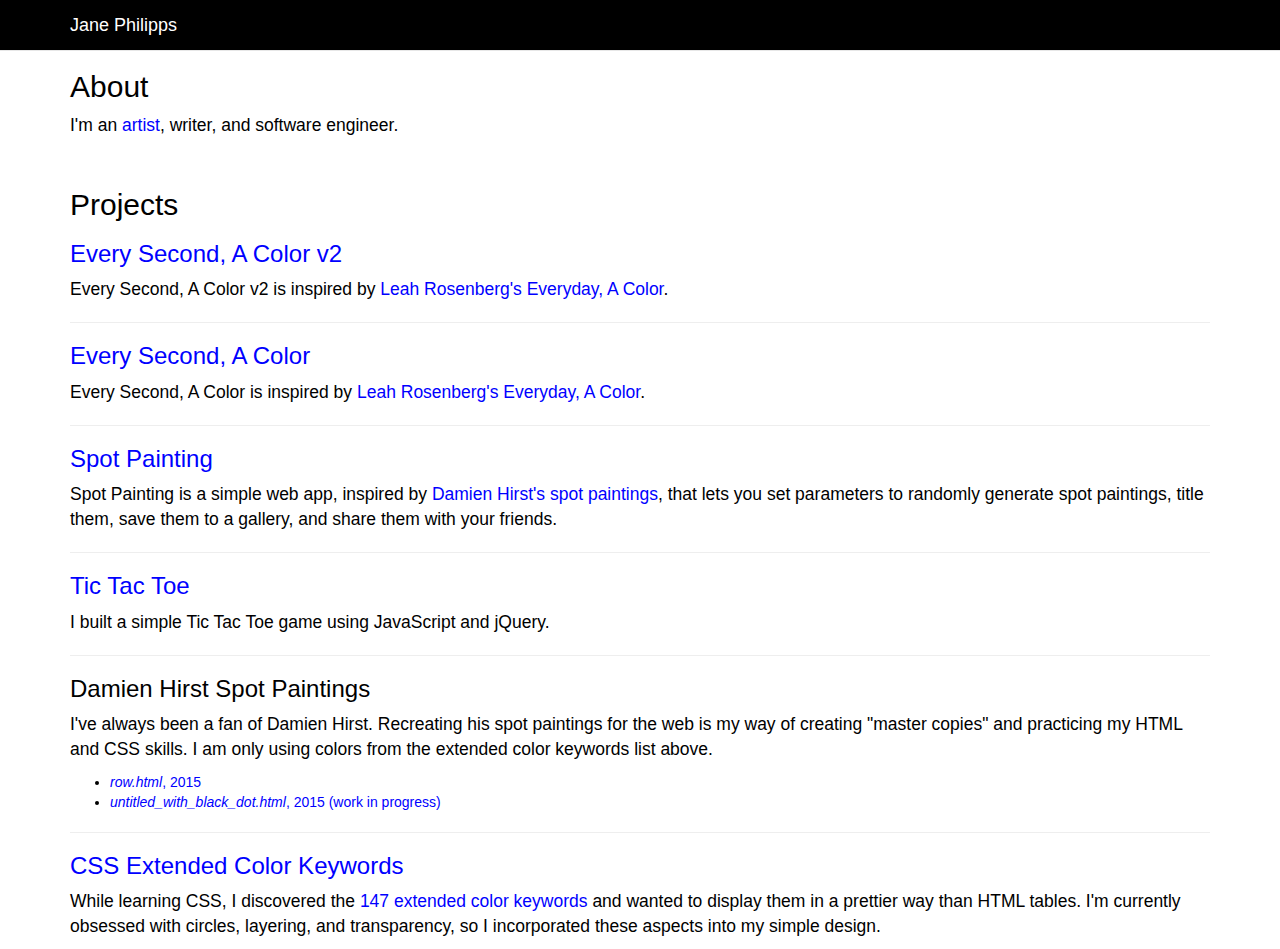
<file: index.html>
<!DOCTYPE html>
<html>
	<head>
		<title>
      Jane Philipps
    </title>
		<link rel="stylesheet" href="https://maxcdn.bootstrapcdn.com/bootstrap/3.3.5/css/bootstrap.min.css">
		<link rel="stylesheet" href="css/style.css" />
		<meta name="viewport" content="width=device-width, initial-scale=1">
    <script>
        (function(i,s,o,g,r,a,m){i['GoogleAnalyticsObject']=r;i[r]=i[r]||function(){
        (i[r].q=i[r].q||[]).push(arguments)},i[r].l=1*new Date();a=s.createElement(o),
        m=s.getElementsByTagName(o)[0];a.async=1;a.src=g;m.parentNode.insertBefore(a,m)
        })(window,document,'script','//www.google-analytics.com/analytics.js','ga');
        ga('create', 'UA-44446737-2', 'auto');
        ga('send', 'pageview');
    </script>
	</head>
	<body>
    <nav class="navbar navbar-default navbar-fixed-top">
      <div class="container">
        <div class="navbar-header">
          <a class="navbar-brand nav-color" href="./index.html">
            Jane Philipps
          </a>
        </div>
      </div>
    </nav>
		<div class="container">
			<div class="row">
				<div class="col-md-12">
					<h2>
            About
          </h2>
          <p>
            I'm an <a href="https://janephilipps.com" target="_blank">artist</a>, writer, and software engineer.
          </p>
          <br>
          <h2>
            Projects
          </h2>
          <h3>
            <a href="https://janephilipps.github.io/every-second-a-color-2/" target="_blank">
              Every Second, A Color v2
            </a>
          </h3>
          <p>
            Every Second, A Color v2 is inspired by <a href="http://www.leahrosenberg.com/everydayacolor/" target="_blank">Leah Rosenberg's Everyday, A Color</a>.
          </p>
          <hr>
          <h3>
            <a href="https://janephilipps.github.io/every-second-a-color/" target="_blank">
              Every Second, A Color
            </a>
          </h3>
          <p>
            Every Second, A Color is inspired by <a href="http://www.leahrosenberg.com/everydayacolor/" target="_blank">Leah Rosenberg's Everyday, A Color</a>.
          </p>
          <hr>
          <h3>
            <a href="http://spot-painting.com" target="_blank">
              Spot Painting
            </a>
          </h3>
          <p>
            Spot Painting is a simple web app, inspired by <a href="http://www.damienhirst.com/artworks/catalogue?category=1" target="_blank">Damien Hirst's spot paintings</a>, that lets you set parameters to randomly generate spot paintings, title them, save them to a gallery, and share them with your friends.
          </p>
          <hr>
          <!-- <h3>
            <a href="./drag-and-drop" target="_blank">
              Drag & Drop
            </a>
          </h3>
          <p>
            I built a simple drag & drop UI using jQuery.
          </p>
          <hr> -->
          <h3>
            <a href="./tictactoe.html" target="_blank">
              Tic Tac Toe
            </a>
          </h3>
          <p>
            I built a simple Tic Tac Toe game using JavaScript and jQuery.
          </p>
          <hr>
          <h3>
            Damien Hirst Spot Paintings
          </h3>
          <p>
            I've always been a fan of Damien Hirst. Recreating his spot paintings for the web is my way of creating "master copies" and practicing my HTML and CSS skills. I am only using colors from the extended color keywords list above.
          </p>
          <ul>
            <li class="expandee">
              <a href="./row.html" target="_blank">
                <i>row.html</i>, 2015
              </a>
            </li>
            <li class="expandee">
              <a href="./untitled_with_black_dot.html" target="_blank">
                <i>untitled_with_black_dot.html</i>, 2015 (work in progress)
              </a>
            </li>
          </ul>
          <hr>
          <h3>
            <a href="./css-color-keywords.html" target="_blank">
              CSS Extended Color Keywords
            </a>
          </h3>
          <p>
            While learning CSS, I discovered the <a href="http://www.w3.org/TR/css3-color/#svg-color" target="_blank">147 extended color keywords</a> and wanted to display them in a prettier way than HTML tables. I'm currently obsessed with circles, layering, and transparency, so I incorporated these aspects into my simple design.
          </p>
				</div>
			</div>
		</div>
		<script src="http://ajax.googleapis.com/ajax/libs/jquery/2.1.3/jquery.min.js"></script>
		<script src="https://maxcdn.bootstrapcdn.com/bootstrap/3.3.5/js/bootstrap.min.js"></script>
	</body>
</html>
</file>
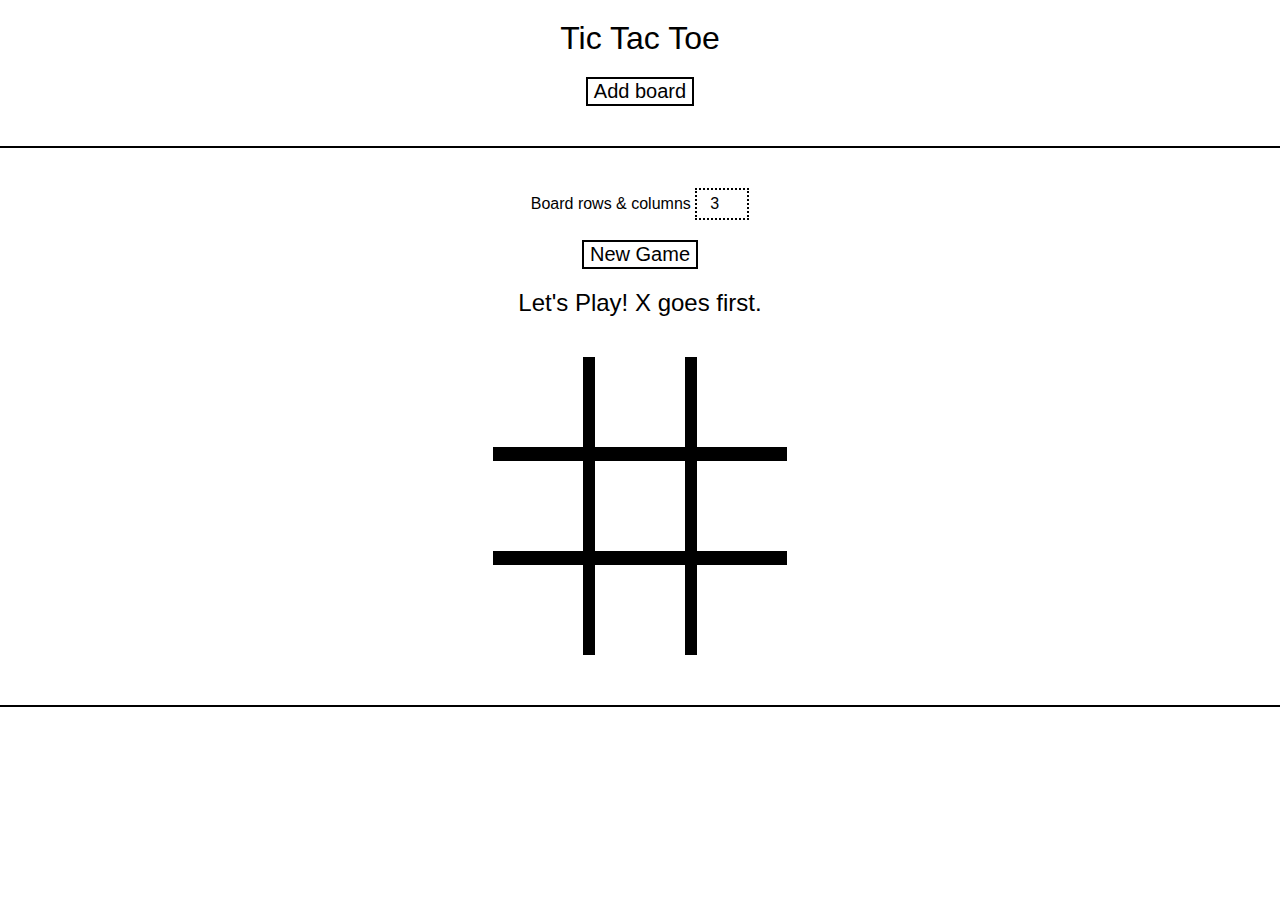
<file: angular-tic-tac-toe/index.html>
<!DOCTYPE html>
<html>
    <head>
        <meta charset="utf-8">
        <meta http-equiv="X-UA-Compatible" content="IE=edge">
        <meta name="viewport" content="width=device-width, initial-scale=1">
        <title>Tic Tac Toe</title>
    </head>
    <body ng-app="ticTacToeApp">
        <div ng-controller="HomeController">
            <div class="title">
                Tic Tac Toe
            </div>
            <button class="add-board" ng-click="addBoard()">
                Add board
            </button>
            <div ng-repeat="b in boardNumberToArray() track by $index" class="board-container">
                <div app-board></div>
            </div>
        </div>
    <script src="bundle.js"></script></body>
</html>
</file>
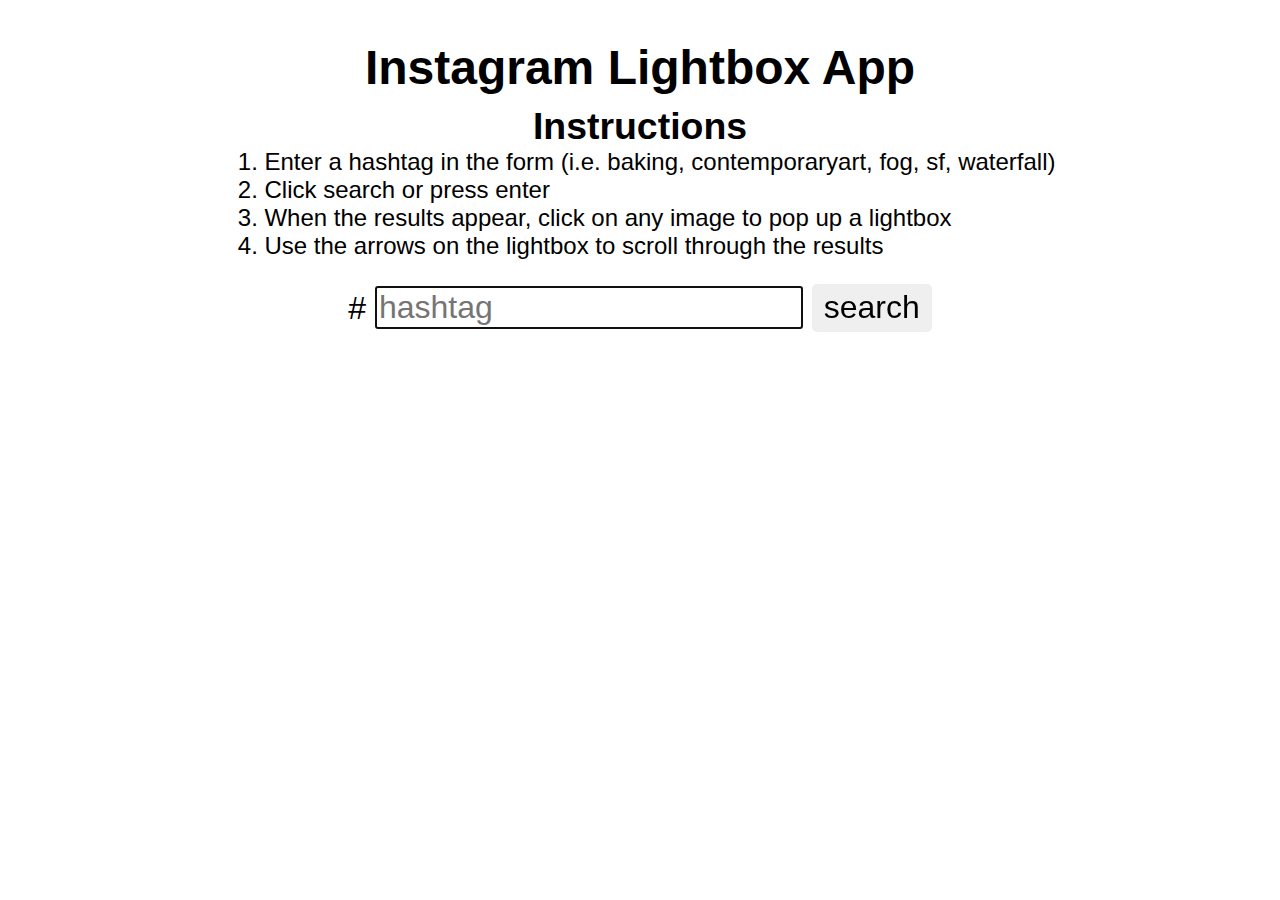
<file: lightbox/index.html>
<!DOCTYPE html>
<html>
<head>
  <meta charset="utf-8">
  <meta http-equiv="X-UA-Compatible" content="IE=edge">
  <title>Instagram Lightbox App</title>
  <link rel="stylesheet" href="style.css">
</head>
<body>
  <div id="container" id="fade">
    <h2>Instagram Lightbox App</h2>
    <div id="instructions">
        <h3>Instructions</h3>
        <ol>
          <li>Enter a hashtag in the form (i.e. baking, contemporaryart, fog, sf, waterfall)</li>
          <li>Click search or press enter</li>
          <li>When the results appear, click on any image to pop up a lightbox</li>
          <li>Use the arrows on the lightbox to scroll through the results</li>
        </ol>
      </div>
    <form id="search">
      # <input id="hashtag" type="text" placeholder="hashtag" autofocus>
      <input type="submit" value="search">
    </form>
    <div id="template"></div>
  </div>

  <script src="script.js"></script>

</body>
</html>
</file>
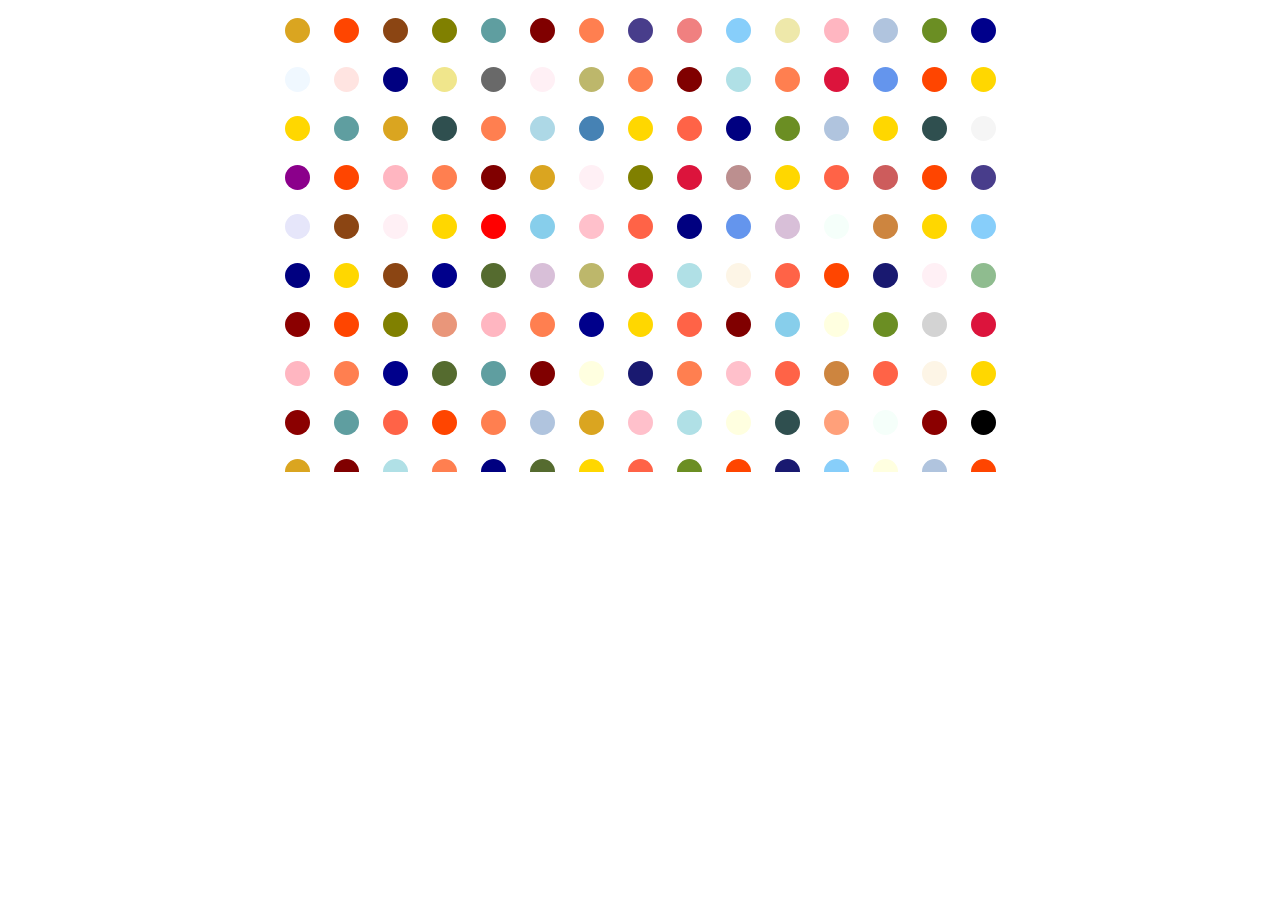
<file: jane-philipps-row-2014.html>
<!DOCTYPE html>
<html>
	<head>
		<title>Row, 2014 by Jane Philipps</title>
		<link rel="stylesheet" href="css/jane-philipps-row-2014.css" />
		<link rel="stylesheet" href="css/jane-philipps-row-2014-responsive.css" />

	</head>
	<body>
		<section>
			<div class="goldenrod"></div>
			<div class="orangered"></div>
			<div class="saddlebrown"></div>
			<div class="olive"></div>
			<div class="cadetblue"></div>
			<div class="maroon"></div>
			<div class="coral"></div>
			<div class="darkslateblue"></div>
			<div class="lightcoral"></div>
			<div class="lightskyblue"></div>
			<div class="palegoldenrod"></div>
			<div class="lightpink"></div>
			<div class="lightsteelblue"></div>
			<div class="olivedrab"></div>
			<div class="darkblue"></div>
		</section>

		<section>
			<div class="aliceblue"></div>
			<div class="mistyrose"></div>
			<div class="navy"></div>
			<div class="khaki"></div>
			<div class="dimgrey"></div>
			<div class="lavenderblush"></div>
			<div class="darkkhaki"></div>
			<div class="coral"></div>
			<div class="maroon"></div>
			<div class="powderblue"></div>
			<div class="coral"></div>
			<div class="crimson"></div>
			<div class="cornflowerblue"></div>
			<div class="orangered"></div>
			<div class="gold"></div>
		</section>

		<section>
			<div class="gold"></div>
			<div class="cadetblue"></div>
			<div class="goldenrod"></div>
			<div class="darkslategrey"></div>
			<div class="coral"></div>
			<div class="lightblue"></div>
			<div class="steelblue"></div>
			<div class="gold"></div>
			<div class="tomato"></div>
			<div class="navy"></div>
			<div class="olivedrab"></div>
			<div class="lightsteelblue"></div>
			<div class="gold"></div>
			<div class="darkslategrey"></div>
			<div class="whitesmoke"></div>
		</section>

		<section>
			<div class="darkmagenta"></div>
			<div class="orangered"></div>
			<div class="lightpink"></div>
			<div class="coral"></div>
			<div class="maroon"></div>
			<div class="goldenrod"></div>
			<div class="lavenderblush"></div>
			<div class="olive"></div>
			<div class="crimson"></div>
			<div class="rosybrown"></div>
			<div class="gold"></div>
			<div class="tomato"></div>
			<div class="indianred"></div>
			<div class="orangered"></div>
			<div class="darkslateblue"></div>
		</section>

		<section>
			<div class="lavender"></div>
			<div class="saddlebrown"></div>
			<div class="lavenderblush"></div>
			<div class="gold"></div>
			<div class="red"></div>
			<div class="skyblue"></div>
			<div class="pink"></div>
			<div class="tomato"></div>
			<div class="navy"></div>
			<div class="cornflowerblue"></div>
			<div class="thistle"></div>
			<div class="mintcream"></div>
			<div class="peru"></div>
			<div class="gold"></div>
			<div class="lightskyblue"></div>
		</section>

		<section>
			<div class="navy"></div>
			<div class="gold"></div>
			<div class="saddlebrown"></div>
			<div class="darkblue"></div>
			<div class="darkolivegreen"></div>
			<div class="thistle"></div>
			<div class="darkkhaki"></div>
			<div class="crimson"></div>
			<div class="powderblue"></div>
			<div class="oldlace"></div>
			<div class="tomato"></div>
			<div class="orangered"></div>
			<div class="midnightblue"></div>
			<div class="lavenderblush"></div>
			<div class="darkseagreen"></div>
		</section>

		<section>
			<div class="darkred"></div>
			<div class="orangered"></div>
			<div class="olive"></div>
			<div class="darksalmon"></div>
			<div class="lightpink"></div>
			<div class="coral"></div>
			<div class="darkblue"></div>
			<div class="gold"></div>
			<div class="tomato"></div>
			<div class="maroon"></div>
			<div class="skyblue"></div>
			<div class="lightyellow"></div>
			<div class="olivedrab"></div>
			<div class="lightgrey"></div>
			<div class="crimson"></div>
		</section>

		<section>
			<div class="lightpink"></div>
			<div class="coral"></div>
			<div class="darkblue"></div>
			<div class="darkolivegreen"></div>
			<div class="cadetblue"></div>
			<div class="maroon"></div>
			<div class="lightyellow"></div>
			<div class="midnightblue"></div>
			<div class="coral"></div>
			<div class="pink"></div>
			<div class="tomato"></div>
			<div class="peru"></div>
			<div class="tomato"></div>
			<div class="oldlace"></div>
			<div class="gold"></div>
		</section>

		<section>
			<div class="darkred"></div>
			<div class="cadetblue"></div>
			<div class="tomato"></div>
			<div class="orangered"></div>
			<div class="coral"></div>
			<div class="lightsteelblue"></div>
			<div class="goldenrod"></div>
			<div class="pink"></div>
			<div class="powderblue"></div>
			<div class="lightyellow"></div>
			<div class="darkslategrey"></div>
			<div class="lightsalmon"></div>
			<div class="mintcream"></div>
			<div class="darkred"></div>
			<div class="black"></div>
		</section>

		<section>
			<div class="halfcircle goldenrod"></div>
			<div class="halfcircle maroon"></div>
			<div class="halfcircle powderblue"></div>
			<div class="halfcircle coral"></div>
			<div class="halfcircle navy"></div>
			<div class="halfcircle darkolivegreen"></div>
			<div class="halfcircle gold"></div>
			<div class="halfcircle tomato"></div>
			<div class="halfcircle olivedrab"></div>
			<div class="halfcircle orangered"></div>
			<div class="halfcircle midnightblue"></div>
			<div class="halfcircle lightskyblue"></div>
			<div class="halfcircle lightyellow"></div>
			<div class="halfcircle lightsteelblue"></div>
			<div class="halfcircle orangered"></div>
		</section>
	</body>
</html>
</file>
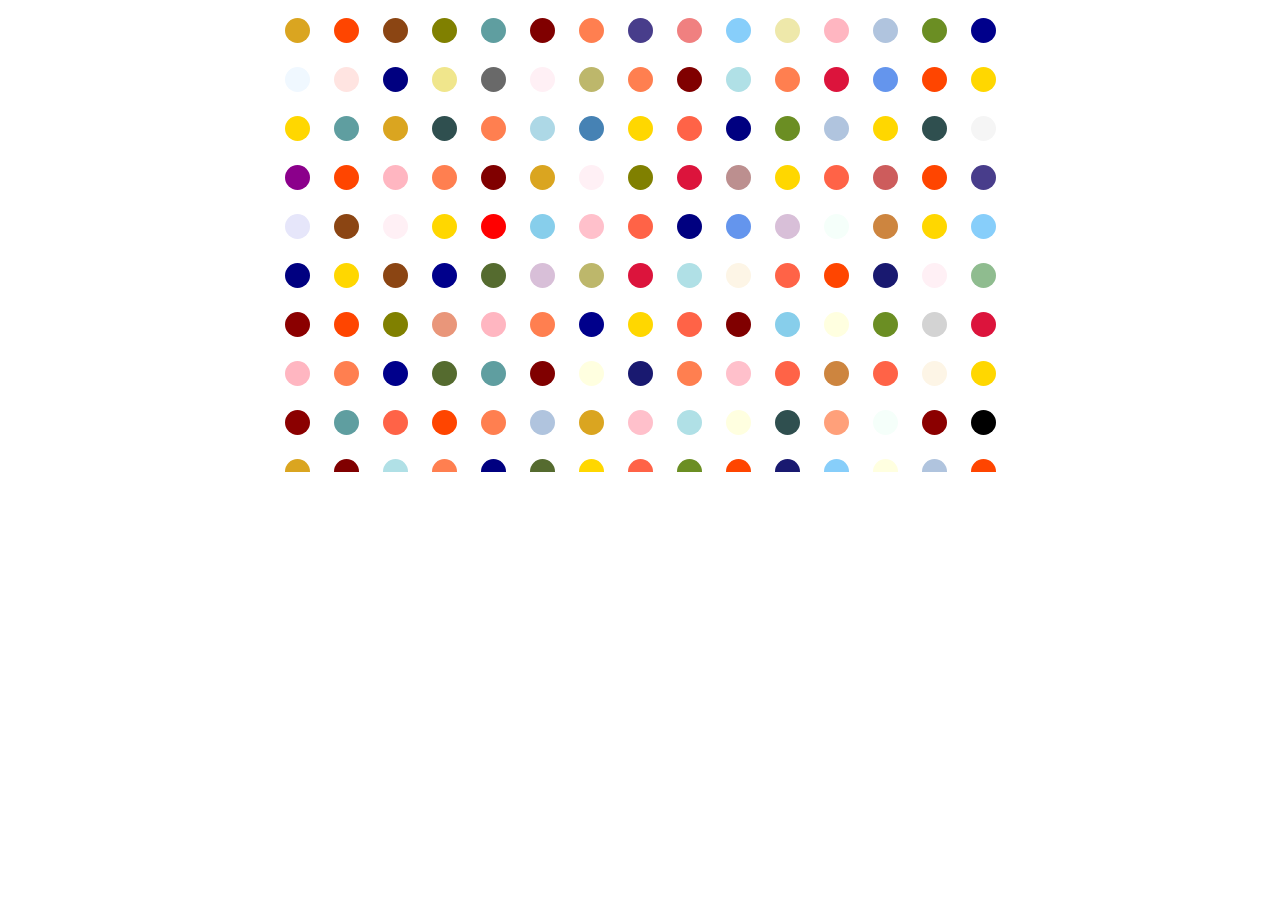
<file: row.html>
<!DOCTYPE html>
<html>
	<head>

		<!--Google Analytics Tracking Code-->
		<script>
	  		(function(i,s,o,g,r,a,m){i['GoogleAnalyticsObject']=r;i[r]=i[r]||function(){
	  		(i[r].q=i[r].q||[]).push(arguments)},i[r].l=1*new Date();a=s.createElement(o),
	  		m=s.getElementsByTagName(o)[0];a.async=1;a.src=g;m.parentNode.insertBefore(a,m)
		  	})(window,document,'script','//www.google-analytics.com/analytics.js','ga');

		  	ga('create', 'UA-44446737-2', 'auto');
		  	ga('send', 'pageview');

		</script>
		
		<title>Row.html by Jane Philipps</title>
		<link rel="stylesheet" href="css/row.css" />
		<link rel="stylesheet" href="css/row-responsive.css" />

	</head>
	<body>

		<!-- Row One -->
		<section>
			<div class="goldenrod"></div>
			<div class="orangered"></div>
			<div class="saddlebrown"></div>
			<div class="olive"></div>
			<div class="cadetblue"></div>
			<div class="maroon"></div>
			<div class="coral"></div>
			<div class="darkslateblue"></div>
			<div class="lightcoral"></div>
			<div class="lightskyblue"></div>
			<div class="palegoldenrod"></div>
			<div class="lightpink"></div>
			<div class="lightsteelblue"></div>
			<div class="olivedrab"></div>
			<div class="darkblue"></div>
		</section>

		<!-- Row Two -->
		<section>
			<div class="aliceblue"></div>
			<div class="mistyrose"></div>
			<div class="navy"></div>
			<div class="khaki"></div>
			<div class="dimgrey"></div>
			<div class="lavenderblush"></div>
			<div class="darkkhaki"></div>
			<div class="coral"></div>
			<div class="maroon"></div>
			<div class="powderblue"></div>
			<div class="coral"></div>
			<div class="crimson"></div>
			<div class="cornflowerblue"></div>
			<div class="orangered"></div>
			<div class="gold"></div>
		</section>

		<!-- Row Three -->
		<section>
			<div class="gold"></div>
			<div class="cadetblue"></div>
			<div class="goldenrod"></div>
			<div class="darkslategrey"></div>
			<div class="coral"></div>
			<div class="lightblue"></div>
			<div class="steelblue"></div>
			<div class="gold"></div>
			<div class="tomato"></div>
			<div class="navy"></div>
			<div class="olivedrab"></div>
			<div class="lightsteelblue"></div>
			<div class="gold"></div>
			<div class="darkslategrey"></div>
			<div class="whitesmoke"></div>
		</section>

		<!-- Row Four -->
		<section>
			<div class="darkmagenta"></div>
			<div class="orangered"></div>
			<div class="lightpink"></div>
			<div class="coral"></div>
			<div class="maroon"></div>
			<div class="goldenrod"></div>
			<div class="lavenderblush"></div>
			<div class="olive"></div>
			<div class="crimson"></div>
			<div class="rosybrown"></div>
			<div class="gold"></div>
			<div class="tomato"></div>
			<div class="indianred"></div>
			<div class="orangered"></div>
			<div class="darkslateblue"></div>
		</section>

		<!-- Row Five -->
		<section>
			<div class="lavender"></div>
			<div class="saddlebrown"></div>
			<div class="lavenderblush"></div>
			<div class="gold"></div>
			<div class="red"></div>
			<div class="skyblue"></div>
			<div class="pink"></div>
			<div class="tomato"></div>
			<div class="navy"></div>
			<div class="cornflowerblue"></div>
			<div class="thistle"></div>
			<div class="mintcream"></div>
			<div class="peru"></div>
			<div class="gold"></div>
			<div class="lightskyblue"></div>
		</section>

		<!-- Row Six -->
		<section>
			<div class="navy"></div>
			<div class="gold"></div>
			<div class="saddlebrown"></div>
			<div class="darkblue"></div>
			<div class="darkolivegreen"></div>
			<div class="thistle"></div>
			<div class="darkkhaki"></div>
			<div class="crimson"></div>
			<div class="powderblue"></div>
			<div class="oldlace"></div>
			<div class="tomato"></div>
			<div class="orangered"></div>
			<div class="midnightblue"></div>
			<div class="lavenderblush"></div>
			<div class="darkseagreen"></div>
		</section>

		<!-- Row Seven -->
		<section>
			<div class="darkred"></div>
			<div class="orangered"></div>
			<div class="olive"></div>
			<div class="darksalmon"></div>
			<div class="lightpink"></div>
			<div class="coral"></div>
			<div class="darkblue"></div>
			<div class="gold"></div>
			<div class="tomato"></div>
			<div class="maroon"></div>
			<div class="skyblue"></div>
			<div class="lightyellow"></div>
			<div class="olivedrab"></div>
			<div class="lightgrey"></div>
			<div class="crimson"></div>
		</section>

		<!-- Row Eight -->
		<section>
			<div class="lightpink"></div>
			<div class="coral"></div>
			<div class="darkblue"></div>
			<div class="darkolivegreen"></div>
			<div class="cadetblue"></div>
			<div class="maroon"></div>
			<div class="lightyellow"></div>
			<div class="midnightblue"></div>
			<div class="coral"></div>
			<div class="pink"></div>
			<div class="tomato"></div>
			<div class="peru"></div>
			<div class="tomato"></div>
			<div class="oldlace"></div>
			<div class="gold"></div>
		</section>

		<!-- Row Nine -->
		<section>
			<div class="darkred"></div>
			<div class="cadetblue"></div>
			<div class="tomato"></div>
			<div class="orangered"></div>
			<div class="coral"></div>
			<div class="lightsteelblue"></div>
			<div class="goldenrod"></div>
			<div class="pink"></div>
			<div class="powderblue"></div>
			<div class="lightyellow"></div>
			<div class="darkslategrey"></div>
			<div class="lightsalmon"></div>
			<div class="mintcream"></div>
			<div class="darkred"></div>
			<div class="black"></div>
		</section>

		<!-- Row Ten -->
		<section>
			<div class="halfcircle goldenrod"></div>
			<div class="halfcircle maroon"></div>
			<div class="halfcircle powderblue"></div>
			<div class="halfcircle coral"></div>
			<div class="halfcircle navy"></div>
			<div class="halfcircle darkolivegreen"></div>
			<div class="halfcircle gold"></div>
			<div class="halfcircle tomato"></div>
			<div class="halfcircle olivedrab"></div>
			<div class="halfcircle orangered"></div>
			<div class="halfcircle midnightblue"></div>
			<div class="halfcircle lightskyblue"></div>
			<div class="halfcircle lightyellow"></div>
			<div class="halfcircle lightsteelblue"></div>
			<div class="halfcircle orangered"></div>
		</section>
	</body>
</html>
</file>
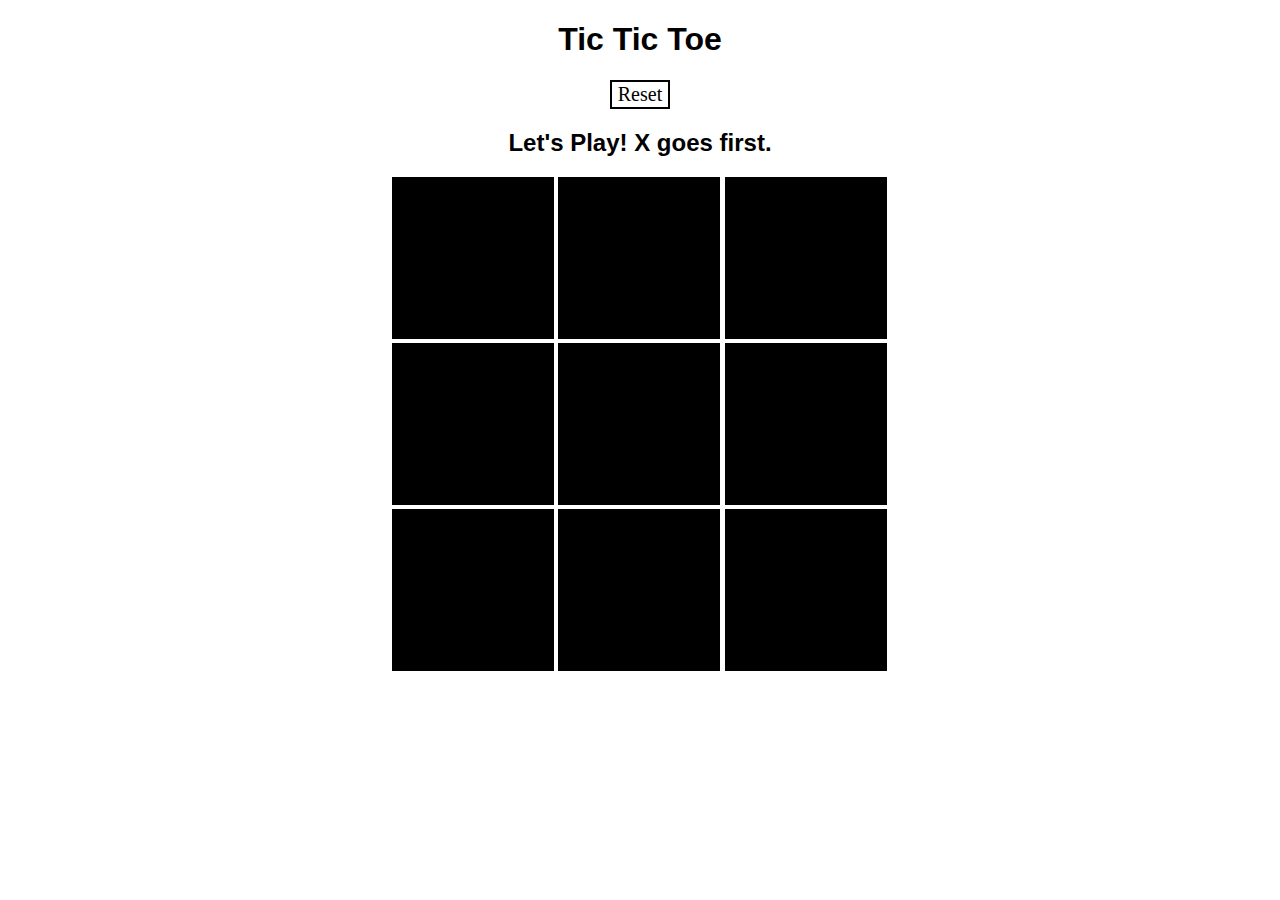
<file: tictactoe.html>
<!DOCTYPE html>
<html>
	<head>

	<!--Google Analytics Tracking Code-->
		<script>
	  		(function(i,s,o,g,r,a,m){i['GoogleAnalyticsObject']=r;i[r]=i[r]||function(){
	  		(i[r].q=i[r].q||[]).push(arguments)},i[r].l=1*new Date();a=s.createElement(o),
	  		m=s.getElementsByTagName(o)[0];a.async=1;a.src=g;m.parentNode.insertBefore(a,m)
		  	})(window,document,'script','//www.google-analytics.com/analytics.js','ga');

		  	ga('create', 'UA-44446737-2', 'auto');
		  	ga('send', 'pageview');

		</script>

		<title>Tic Tac Toe</title>

		<!-- Google jQuery CDN -->
		<script src="https://code.jquery.com/jquery-3.6.0.min.js"></script>
		<script src="js/tictactoe.js"></script>

		<link rel="stylesheet" href="css/typography.css" />
		<link rel="stylesheet" href="css/tictactoe.css" />
	</head>
	<body>
		<h1>Tic Tic Toe</h1>
		<button id="reset">Reset</button>
    	<h2 id="gameMessage"></h2>
    	<div id='board'>
	      <div class='box'><p></p></div>
	      <div class='box'><p></p></div>
	      <div class='box'><p></p></div>
	      <div class='box'><p></p></div>
	      <div class='box'><p></p></div>
	      <div class='box'><p></p></div>
	      <div class='box'><p></p></div>
	      <div class='box'><p></p></div>
	      <div class='box'><p></p></div>
	    </div>
	</body>
</html>
</file>
<file: css/style.css>
body {
	font-family: 'Futura', sans-serif;
	padding-top: 50px;
	background-color: #FFF;
	color: #000;
}

p {
  font-size: 1.25em;
}

.navbar {
  background-color: #000;
}

a {
	text-decoration: none;
	color: blue;
}

a:hover {
	text-decoration: none;
	color: red;
}

a:visited {
	text-decoration: none
	color: blue;
}

a.navbar-brand.nav-color {
  color: white;
}

a.navbar-brand.nav-color:hover {
  color: blue;
}
</file>
<file: lightbox/style.css>
/* MAIN STYLES */

body {
  font-family: Futura, sans-serif;
  font-size: 2em;
}

body h2 {
  text-align: center;
  margin-bottom: 0;
}

input {
  font-family: Futura, sans-serif;
  font-size: 32px;
}

input[type=submit] {
    border-radius: 5px;
    border: 0;
    width: 120px;
    height:48px;
    font-family: Futura, sans-serif;
}

form {
  margin-bottom: 30px;
}

#container {
  text-align: center;
}

#instructions {
  text-align: center;
}

div#instructions ol {
  font-size: .75em;
  display: inline-block;
  text-align: left;
  margin-top: 0;
}

div#instructions h3 {
  margin-top: 10px;
  margin-bottom: 0;
}

.image {
  margin-left: auto;
  margin-right: auto;
  margin-top: 25px;
  margin-bottom: 25px;
  width: 320px;
}

div.image p {
  margin-top: 8px;
  margin-bottom: 8px;
}

div.image p a {
  text-decoration: none;
  color: royalblue;
}

div.image p a:hover {
  color: orangered;
}

div.image p a:visited {
  color: turquoise;
}

p {
  font-family: Helvetica, sans-serif;
  font-size: 16px;
  word-wrap: break-word;
}

/* LIGHTBOX STYLES */

.overlay {
  display: none;
  top: 8px;
  left: 8px;
  width: 100%;
  height: 100%;
  z-index:1001;
  -moz-opacity: 0.5;
  opacity:.50;
  filter: alpha(opacity=50);
}

.white_content {
  display: none;
  position: fixed;
  top: 20%;
  left: 34%;
  width: 30%;
  height: 60%;
  padding: 16px;
  border: 5px solid grey;
  background-color: white;
  z-index:1002;
  overflow: auto;
  text-align: center;
}

.closeIcon {
  position: absolute;
  text-align: center;
  right: 0px;
  top: 0px;
  width: 40px;
  height: 40px;
  border: 2px solid grey;
  border-radius: 100%;
  background-color: white;
}

.left {
  position: absolute;
  text-align: center;
  left: 0px;
  top: 50%;
  width: 40px;
  height: 40px;
  border: 2px solid grey;
  border-radius: 100%;
  background-color: white;
}

.right {
  position: absolute;
  text-align: center;
  right: 0px;
  top: 50%;
  width: 40px;
  height: 40px;
  border: 2px solid grey;
  border-radius: 100%;
  background-color: white;
}

/* RESPONSIVE STYLES FOR LIGHTBOX */

@media handheld, screen and (max-width: 1255px) {
  .white_content {
    width: 35%;
    left: 31%;
  }
}

@media handheld, screen and (max-width: 1076px) {
  .white_content {
    width: 40%;
    left: 29%;
  }
}

@media handheld, screen and (max-width: 938px) {
  .white_content {
    width: 45%;
    left: 26.5%;
  }
}

@media handheld, screen and (min-width: 768) and (max-width: 885px) {
  body h2 {
    font-size: 1em;
  }

  div#instructions h3 {
    font-size: .825em;
  }

  div#instructions ol {
    font-size: .75em;
  }

  form#search {
    font-size: .825em;
  }

  input {
    font-size: .825em;
  }

  input[type=submit] {
    height:31px;
  }

  .white_content {
    width: 55%;
    left: 24%;
  }
}

@media handheld, screen and (min-width: 401px) and (max-width: 767px) {
  body h2 {
    font-size: 1em;
  }

  div#instructions h3 {
    font-size: .825em;
  }

  div#instructions ol {
    font-size: .625em;
    display: inline-block;
    text-align: left;
  }

  form#search {
    font-size: .75em;
  }

  input {
    font-size: .75em;
  }

  input[type=submit] {
    height:31px;
  }

  .white_content {
    top: 10%;
    left: 15%;
    width: 70%;
    height: 60%;
  }
}

@media handheld, screen and (max-width: 400px) {
  body h2 {
    font-size: .825em;
  }

  div#instructions h3 {
    font-size: .75em;
  }

  div#instructions ol {
    font-size: .5em;
  }

  form#search {
    font-size: .75em;
  }

  input {
    font-size: .75em;
  }

  input[type=submit] {
    height:31px;
  }

  .white_content {
    top: 10%;
    left: 5%;
    width: 80%;
    height: 60%;
  }
}
</file>
<file: css/jane-philipps-row-2014.css>
section {
	text-align: center;
	display: block;
}

div {
	width: 25px;
	height: 25px;
	border-radius: 50%;
	margin: 10px;
	display: inline-block;

}

.halfcircle {
	width: 25px;
	height: 12.5px;
	border-radius: 12.5px 12.5px 0 0;
	-moz-border-radius: 12.5px 12.5px 0 0;
	-webkit-border-radius: 12.5px 12.5px 0 0;
}



.aliceblue {
	background-color: aliceblue;
}

.antiquewhite {
	background-color: antiquewhite;
}

.aqua {
	background-color: aqua;
}

.aquamarine {
	background-color: aquamarine;
}

.azure {
	background-color: azure;
}

.beige {
	background-color: beige;
}

.bisque {
	background-color: bisque;
}

.black {
	background-color: black;
}

.blanchedalmond {
	background-color: blanchedalmond;
}

.blue {
	background-color: blue;
}

.blueviolet {
	background-color: blueviolet;
}

.brown {
	background-color: brown;
}

.burlywood {
	background-color: burlywood;
}

.cadetblue {
	background-color: cadetblue;
}

.chartreuse {
	background-color: chartreuse;
}

.chocolate {
	background-color: chocolate;
}

.coral {
	background-color: coral;
}

.cornflowerblue {
	background-color: cornflowerblue;
}

.cornsilk {
	background-color: cornsilk;
}

.crimson {
	background-color: crimson;
}

.cyan {
	background-color: cyan;
}

.darkblue {
	background-color: darkblue;
}

.darkcyan {
	background-color: darkcyan;
}

.darkgoldenrod {
	background-color: darkgoldenrod;
}

.darkgray {
	background-color: darkgray;
}

.darkgreen {
	background-color: darkgreen;
}

.darkgrey {
	background-color: darkgrey;
}

.darkkhaki {
	background-color: darkkhaki;
}

.darkmagenta {
	background-color: darkmagenta;
}

.darkolivegreen {
	background-color: darkolivegreen;
}

.darkorange {
	background-color: darkorange;
}

.darkorchid {
	background-color: darkorchid;
}

.darkred {
	background-color: darkred;
}

.darksalmon {
	background-color: darksalmon;
}

.darkseagreen {
	background-color: darkseagreen;
}

.darkslateblue {
	background-color: darkslateblue;
	
}

.darkslategray {
	background-color: darkslategray;
}

.darkslategrey {
	background-color: darkslategrey;
}

.darkturquoise {
	background-color: darkturquoise;
}

.darkviolet {
	background-color: darkviolet;
}

.deeppink {
	background-color: deeppink;
}

.deepskyblue {
	background-color: deepskyblue;
}

.dimgray {
	background-color: dimgray;
}

.dimgrey {
	background-color: dimgrey;
}

.dodgerblue {
	background-color: dodgerblue;
}

.firebrick {
	background-color: firebrick;
}

.floralwhite {
	background-color: floralwhite;
}

.forestgreen {
	background-color: forestgreen;
}

.fuchsia {
	background-color: fuchsia;
}

.gainsboro {
	background-color: gainsboro;
}

.ghostwhite {
	background-color: ghostwhite;
}

.gold {
	background-color: gold;
}

.goldenrod {
	background-color: goldenrod;
}

.gray {
	background-color: gray;
}

.green {
	background-color: green;
}

.greenyellow {
	background-color: greenyellow;
}

.grey {
	background-color: grey;
}

.honeydew {
	background-color: honeydew;
}

.hotpink {
	background-color: hotpink;
}

.indianred {
	background-color: indianred;
}

.indigo {
	background-color: indigo;
}

.ivory {
	background-color: ivory;
}

.khaki {
	background-color: khaki;
}

.lavender {
	background-color: lavender;
}

.lavenderblush {
	background-color: lavenderblush;
}

.lawngreen {
	background-color: lawngreen;
}

.lemonchiffon {
	background-color: lemonchiffon;
}

.lightblue {
	background-color: lightblue;
}

.lightcoral {
	background-color: lightcoral;
}

.lightcyan {
	background-color: lightcyan;
}

.lightgoldenrodyellow {
	background-color: lightgoldenrodyellow;
}

.lightgray {
	background-color: lightgray;
}

.lightgreen {
	background-color: lightgreen;
}

.lightgrey {
	background-color: lightgrey;
}

.lightpink {
	background-color: lightpink;
}

.lightsalmon {
	background-color: lightsalmon;
}

.lightseagreen {
	background-color: lightseagreen;
}

.lightskyblue {
	background-color: lightskyblue;
}

.lightslategray {
	background-color: lightslategray;
}

.lightslategrey {
	background-color: lightslategrey;
}

.lightsteelblue {
	background-color: lightsteelblue;
}

.lightyellow {
	background-color: lightyellow;
}

.lime {
	background-color: lime;
}

.limegreen {
	background-color: limegreen;
}

.linen {
	background-color: linen;
}

.magenta {
	background-color: magenta;
}

.maroon {
	background-color: maroon;
}

.mediumaquamarine {
	background-color: mediumaquamarine;
}

.mediumblue {
	background-color: mediumblue;
}

.mediumorchid {
	background-color: mediumorchid;
}

.mediumpurple {
	background-color: mediumpurple;
}

.mediumseagreen {
	background-color: mediumseagreen;
}

.mediumslateblue {
	background-color: mediumslateblue;
}

.mediumspringgreen {
	background-color: mediumspringgreen;
}

.mediumturquoise {
	background-color: mediumturquoise;
}

.mediumvioletred {
	background-color: mediumvioletred;
}

.midnightblue {
	background-color: midnightblue;
}

.mintcream {
	background-color: mintcream;
}

.mistyrose {
	background-color: mistyrose;
}

.moccasin {
	background-color: moccasin;
}

.navajowhite {
	background-color: navajowhite;
}

.navy {
	background-color: navy;
}

.oldlace {
	background-color: oldlace;
}

.olive {
	background-color: olive;
}

.olivedrab {
	background-color: olivedrab;
}

.orange {
	background-color: orange;
}

.orangered {
	background-color: orangered;
}

.orchid {
	background-color: orchid;
}

.palegoldenrod {
	background-color: palegoldenrod;
}

.palegreen {
	background-color: palegreen;
}

.paleturquoise {
	background-color: paleturquoise;
}

.palevioletred {
	background-color: palevioletred;
}

.papayawhip {
	background-color: papayawhip;
}

.peachpuff {
	background-color: peachpuff;
}

.peru {
	background-color: peru;
}

.pink {
	background-color: pink;
}

.plum {
	background-color: plum;
}

.powderblue {
	background-color: powderblue;
}

.purple {
	background-color: purple;
}

.red {
	background-color: red;
}

.rosybrown {
	background-color: rosybrown;
}

.royalblue {
	background-color: royalblue;
}

.saddlebrown {
	background-color: saddlebrown;
}

.salmon {
	background-color: salmon;
}

.sandybrown {
	background-color: sandybrown;
}

.seagreen {
	background-color: seagreen;
}

.seashell {
	background-color: seashell;
}

.sienna {
	background-color: sienna;
}

.silver {
	background-color: silver;
}

.skyblue {
	background-color: skyblue;
}

.slateblue {
	background-color: slateblue;
}

.slategray {
	background-color: slategray;
}

.slategrey {
	background-color: slategrey;
}

.snow {
	background-color: snow;
}

.springgreen {
	background-color: springgreen;
}

.steelblue {
	background-color: steelblue;
}

.tan {
	background-color: tan;
}

.teal {
	background-color: teal;
}

.thistle {
	background-color: thistle;
}

.tomato {
	background-color: tomato;
}

.turquoise {
	background-color: turquoise;
}

.violet {
	background-color: violet;
}

.wheat {
	background-color: wheat;
}

.white {
	background-color: white;
}

.whitesmoke {
	background-color: whitesmoke;
}

.yellow {
	background-color: yellow;
}

.yellowgreen {
	background-color: yellowgreen;
}
</file>
<file: css/jane-philipps-row-2014-responsive.css>
@media screen and (min-width: 320px) and (max-width: 476px) {
	div {
		width: 10px;
		height: 10px;
		border-radius: 50%;
		margin: 4px;
		display: inline-block;

	}

	.halfcircle {
		width: 10px;
		height: 5px;
		border-radius: 5px 5px 0 0;
		-moz-border-radius: 5px 5px 0 0;
		-webkit-border-radius: 5px 5px 0 0;
	}

}

@media screen and (min-width: 477px) and (max-width: 746px) {
	div {
		width: 15px;
		height: 15px;
		border-radius: 50%;
		margin: 6px;
		display: inline-block;

	}

	.halfcircle {
		width: 15px;
		height: 7.5px;
		border-radius: 7.5px 7.5px 0 0;
		-moz-border-radius: 7.5px 7.5px 0 0;
		-webkit-border-radius: 7.5px 7.5px 0 0;
}
</file>
<file: css/row.css>
section {
	text-align: center;
	display: block;
}

div {
	width: 25px;
	height: 25px;
	border-radius: 50%;
	margin: 10px;
	display: inline-block;

}

.halfcircle {
	width: 25px;
	height: 12.5px;
	border-radius: 12.5px 12.5px 0 0;
	-moz-border-radius: 12.5px 12.5px 0 0;
	-webkit-border-radius: 12.5px 12.5px 0 0;
}

/* KEEP */

.goldenrod {
	background-color: goldenrod;
}

.orangered {
	background-color: orangered;
}

.saddlebrown {
	background-color: saddlebrown;
}

.olive {
	background-color: olive;
}

.cadetblue {
	background-color: cadetblue;
}

.maroon {
	background-color: maroon;
}

.coral {
	background-color: coral;
}

.darkslateblue {
	background-color: darkslateblue;
}

.lightcoral {
	background-color: lightcoral;
}

.lightskyblue {
	background-color: lightskyblue;
}

.palegoldenrod {
	background-color: palegoldenrod;
}

.lightpink {
	background-color: lightpink;
}

.lightsteelblue {
	background-color: lightsteelblue;
}

.olivedrab {
	background-color: olivedrab;
}

.darkblue {
	background-color: darkblue;
}

.aliceblue {
	background-color: aliceblue;
}

.mistyrose {
	background-color: mistyrose;
}

.navy {
	background-color: navy;
}

.khaki {
	background-color: khaki;
}

/* REMOVE */



.antiquewhite {
	background-color: antiquewhite;
}

.aqua {
	background-color: aqua;
}

.aquamarine {
	background-color: aquamarine;
}

.azure {
	background-color: azure;
}

.beige {
	background-color: beige;
}

.bisque {
	background-color: bisque;
}

.black {
	background-color: black;
}

.blanchedalmond {
	background-color: blanchedalmond;
}

.blue {
	background-color: blue;
}

.blueviolet {
	background-color: blueviolet;
}

.brown {
	background-color: brown;
}

.burlywood {
	background-color: burlywood;
}



.chartreuse {
	background-color: chartreuse;
}

.chocolate {
	background-color: chocolate;
}



.cornflowerblue {
	background-color: cornflowerblue;
}

.cornsilk {
	background-color: cornsilk;
}

.crimson {
	background-color: crimson;
}

.cyan {
	background-color: cyan;
}



.darkcyan {
	background-color: darkcyan;
}

.darkgoldenrod {
	background-color: darkgoldenrod;
}

.darkgray {
	background-color: darkgray;
}

.darkgreen {
	background-color: darkgreen;
}

.darkgrey {
	background-color: darkgrey;
}

.darkkhaki {
	background-color: darkkhaki;
}

.darkmagenta {
	background-color: darkmagenta;
}

.darkolivegreen {
	background-color: darkolivegreen;
}

.darkorange {
	background-color: darkorange;
}

.darkorchid {
	background-color: darkorchid;
}

.darkred {
	background-color: darkred;
}

.darksalmon {
	background-color: darksalmon;
}

.darkseagreen {
	background-color: darkseagreen;
}



.darkslategray {
	background-color: darkslategray;
}

.darkslategrey {
	background-color: darkslategrey;
}

.darkturquoise {
	background-color: darkturquoise;
}

.darkviolet {
	background-color: darkviolet;
}

.deeppink {
	background-color: deeppink;
}

.deepskyblue {
	background-color: deepskyblue;
}

.dimgray {
	background-color: dimgray;
}

.dimgrey {
	background-color: dimgrey;
}

.dodgerblue {
	background-color: dodgerblue;
}

.firebrick {
	background-color: firebrick;
}

.floralwhite {
	background-color: floralwhite;
}

.forestgreen {
	background-color: forestgreen;
}

.fuchsia {
	background-color: fuchsia;
}

.gainsboro {
	background-color: gainsboro;
}

.ghostwhite {
	background-color: ghostwhite;
}

.gold {
	background-color: gold;
}



.gray {
	background-color: gray;
}

.green {
	background-color: green;
}

.greenyellow {
	background-color: greenyellow;
}

.grey {
	background-color: grey;
}

.honeydew {
	background-color: honeydew;
}

.hotpink {
	background-color: hotpink;
}

.indianred {
	background-color: indianred;
}

.indigo {
	background-color: indigo;
}

.ivory {
	background-color: ivory;
}



.lavender {
	background-color: lavender;
}

.lavenderblush {
	background-color: lavenderblush;
}

.lawngreen {
	background-color: lawngreen;
}

.lemonchiffon {
	background-color: lemonchiffon;
}

.lightblue {
	background-color: lightblue;
}



.lightcyan {
	background-color: lightcyan;
}

.lightgoldenrodyellow {
	background-color: lightgoldenrodyellow;
}

.lightgray {
	background-color: lightgray;
}

.lightgreen {
	background-color: lightgreen;
}

.lightgrey {
	background-color: lightgrey;
}



.lightsalmon {
	background-color: lightsalmon;
}

.lightseagreen {
	background-color: lightseagreen;
}



.lightslategray {
	background-color: lightslategray;
}

.lightslategrey {
	background-color: lightslategrey;
}



.lightyellow {
	background-color: lightyellow;
}

.lime {
	background-color: lime;
}

.limegreen {
	background-color: limegreen;
}

.linen {
	background-color: linen;
}

.magenta {
	background-color: magenta;
}



.mediumaquamarine {
	background-color: mediumaquamarine;
}

.mediumblue {
	background-color: mediumblue;
}

.mediumorchid {
	background-color: mediumorchid;
}

.mediumpurple {
	background-color: mediumpurple;
}

.mediumseagreen {
	background-color: mediumseagreen;
}

.mediumslateblue {
	background-color: mediumslateblue;
}

.mediumspringgreen {
	background-color: mediumspringgreen;
}

.mediumturquoise {
	background-color: mediumturquoise;
}

.mediumvioletred {
	background-color: mediumvioletred;
}

.midnightblue {
	background-color: midnightblue;
}

.mintcream {
	background-color: mintcream;
}



.moccasin {
	background-color: moccasin;
}

.navajowhite {
	background-color: navajowhite;
}



.oldlace {
	background-color: oldlace;
}





.orange {
	background-color: orange;
}



.orchid {
	background-color: orchid;
}



.palegreen {
	background-color: palegreen;
}

.paleturquoise {
	background-color: paleturquoise;
}

.palevioletred {
	background-color: palevioletred;
}

.papayawhip {
	background-color: papayawhip;
}

.peachpuff {
	background-color: peachpuff;
}

.peru {
	background-color: peru;
}

.pink {
	background-color: pink;
}

.plum {
	background-color: plum;
}

.powderblue {
	background-color: powderblue;
}

.purple {
	background-color: purple;
}

.red {
	background-color: red;
}

.rosybrown {
	background-color: rosybrown;
}

.royalblue {
	background-color: royalblue;
}



.salmon {
	background-color: salmon;
}

.sandybrown {
	background-color: sandybrown;
}

.seagreen {
	background-color: seagreen;
}

.seashell {
	background-color: seashell;
}

.sienna {
	background-color: sienna;
}

.silver {
	background-color: silver;
}

.skyblue {
	background-color: skyblue;
}

.slateblue {
	background-color: slateblue;
}

.slategray {
	background-color: slategray;
}

.slategrey {
	background-color: slategrey;
}

.snow {
	background-color: snow;
}

.springgreen {
	background-color: springgreen;
}

.steelblue {
	background-color: steelblue;
}

.tan {
	background-color: tan;
}

.teal {
	background-color: teal;
}

.thistle {
	background-color: thistle;
}

.tomato {
	background-color: tomato;
}

.turquoise {
	background-color: turquoise;
}

.violet {
	background-color: violet;
}

.wheat {
	background-color: wheat;
}

.white {
	background-color: white;
}

.whitesmoke {
	background-color: whitesmoke;
}

.yellow {
	background-color: yellow;
}

.yellowgreen {
	background-color: yellowgreen;
}
</file>
<file: css/row-responsive.css>
@media screen and (min-width: 320px) and (max-width: 476px) {
	div {
		width: 10px;
		height: 10px;
		border-radius: 50%;
		margin: 4px;
		display: inline-block;

	}

	.halfcircle {
		width: 10px;
		height: 5px;
		border-radius: 5px 5px 0 0;
		-moz-border-radius: 5px 5px 0 0;
		-webkit-border-radius: 5px 5px 0 0;
	}

}

@media screen and (min-width: 477px) and (max-width: 746px) {
	div {
		width: 15px;
		height: 15px;
		border-radius: 50%;
		margin: 6px;
		display: inline-block;

	}

	.halfcircle {
		width: 15px;
		height: 7.5px;
		border-radius: 7.5px 7.5px 0 0;
		-moz-border-radius: 7.5px 7.5px 0 0;
		-webkit-border-radius: 7.5px 7.5px 0 0;
}
</file>
<file: css/typography.css>
html {
	font-family: Futura, sans-serif;
	font-size: 1em;
}

button {
	font-family: Futura, sans-serif;
	font-size: 1em;
	border-radius: 0px;
	background: none;
	border: none; 	
}

h1 {}

h2 {}

h3 {}

h4 {}

h5 {}

h6 {}

p {}
</file>
<file: css/tictactoe.css>
html {
  font-size: 1em;
}

h1,
h2 {
  text-align: center;
}

button {
  font-family: Futura;
  font-size: 1.25em;
  background: white;
  border-radius: 0;
  border: 2px solid black;
  display: block;
  width: auto;
  margin: 0 auto;
}

div p {
  margin: auto;
  text-align: center;
  font-size: 8em;
}

button:hover {
  background: magenta;
  display: block;
}

#board {
  width: 31em; /* 496px */
  height: 30em; /* 480px */
  margin-left: auto;
  margin-right: auto;
  top: 30px;
  left: 25%;
}

.box {
  width: 10em; /* 160px */
  height: 10em; /* 160px */
  border: 1px solid black;
  display: inline-block;
  margin-bottom: 4px;
  background-color: black;
}
</file>
